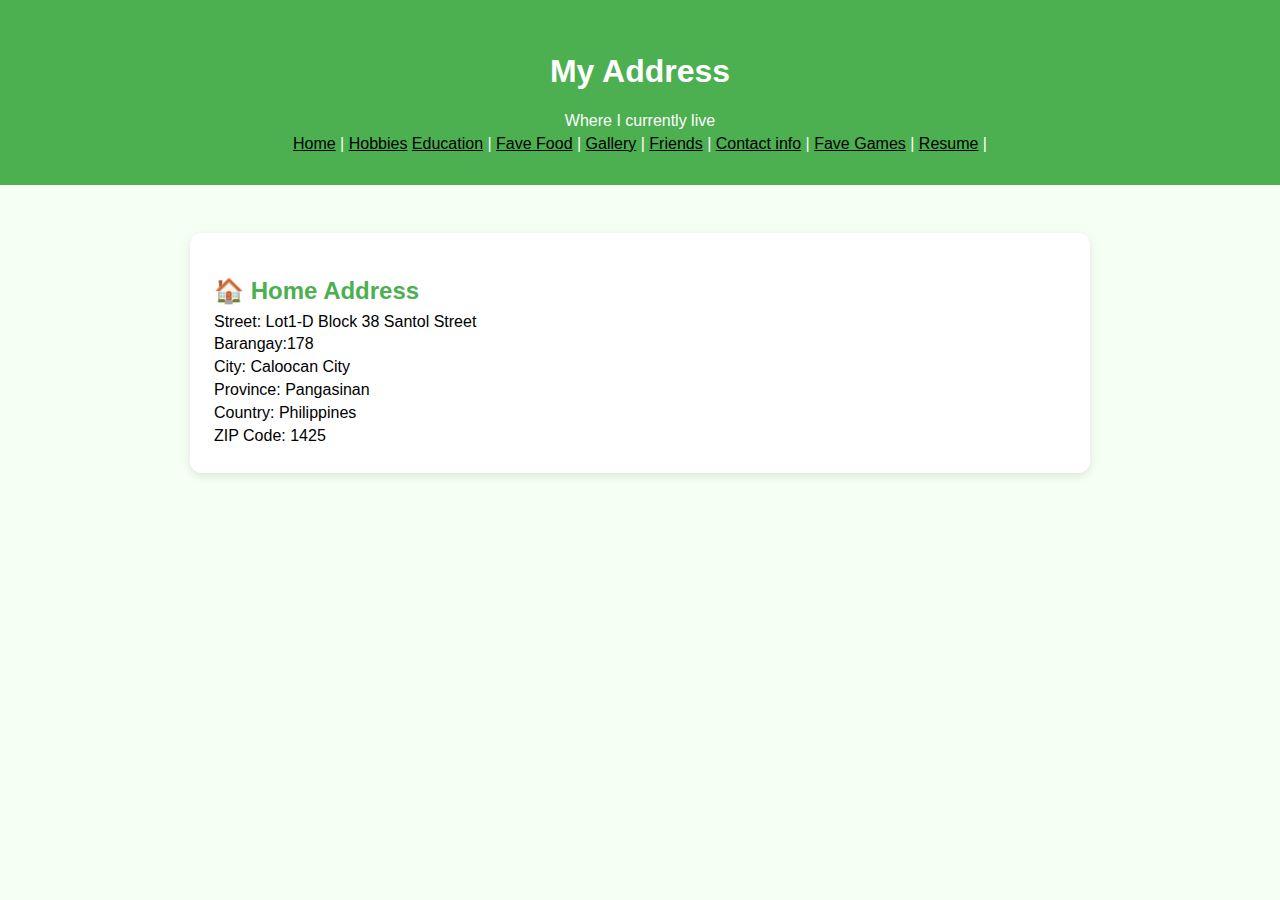
<file: Address.html>
<!DOCTYPE html>
<html lang="en">
<head>
    <meta charset="UTF-8" />
    <meta name="viewport" content="width=device-width, initial-scale=1.0" />
    <title>My Address</title>

    <style>
        body {
            font-family: Arial, sans-serif;
            background: #f6fff4;
            margin: 0;
            padding: 0;
        }
        header {
            background: #4caf50;
            color: white;
            text-align: center;
            padding: 2rem 1rem;
        }
        main {
            max-width: 900px;
            margin: 2rem auto;
            padding: 1rem;
        }
        .address-card {
            background: white;
            padding: 1.5rem;
            margin-bottom: 1.5rem;
            border-radius: 12px;
            box-shadow: 0 3px 10px rgba(0,0,0,0.1);
        }
        h2 {
            color: #4caf50;
            margin-bottom: 0.5rem;
        }
        p {
            font-size: 1rem;
            margin: 0.3rem 0;
        }
        footer {
            background: #dff5e0;
            text-align: center;
            padding: 1rem;
            margin-top: 3rem;
            color: #555;
        }
        a{
            color: black;
        }
    </style>
</head>

<body>

    <header>
        <h1>My Address</h1>
        <p>Where I currently live</p>
        <nav>
            <a href="index.html">Home</a> |
            <a href="Hobbies.html">Hobbies</a>
            <a href="Education.html">Education</a> |
            <a href="Fave food.html">Fave Food</a> |
            <a href="Gallery.html">Gallery</a> | 
            <a href="Friends.html">Friends</a> | 
            <a href="Contact info.html">Contact info</a> | 
            <a href="Fave Games.html">Fave Games</a> | 
            <a href="Resume.html">Resume</a> | 
        </nav>
    </header>

    <main>

        <div class="address-card">
            <h2>🏠 Home Address</h2>
            <p>Street: Lot1-D Block 38 Santol Street</p>
            <p>Barangay:178</p>
            <p>City: Caloocan City</p>
            <p>Province: Pangasinan</p>
            <p>Country: Philippines</p>
            <p>ZIP Code: 1425</p>
        </div>

    </main>

</body>
</html>
</file>
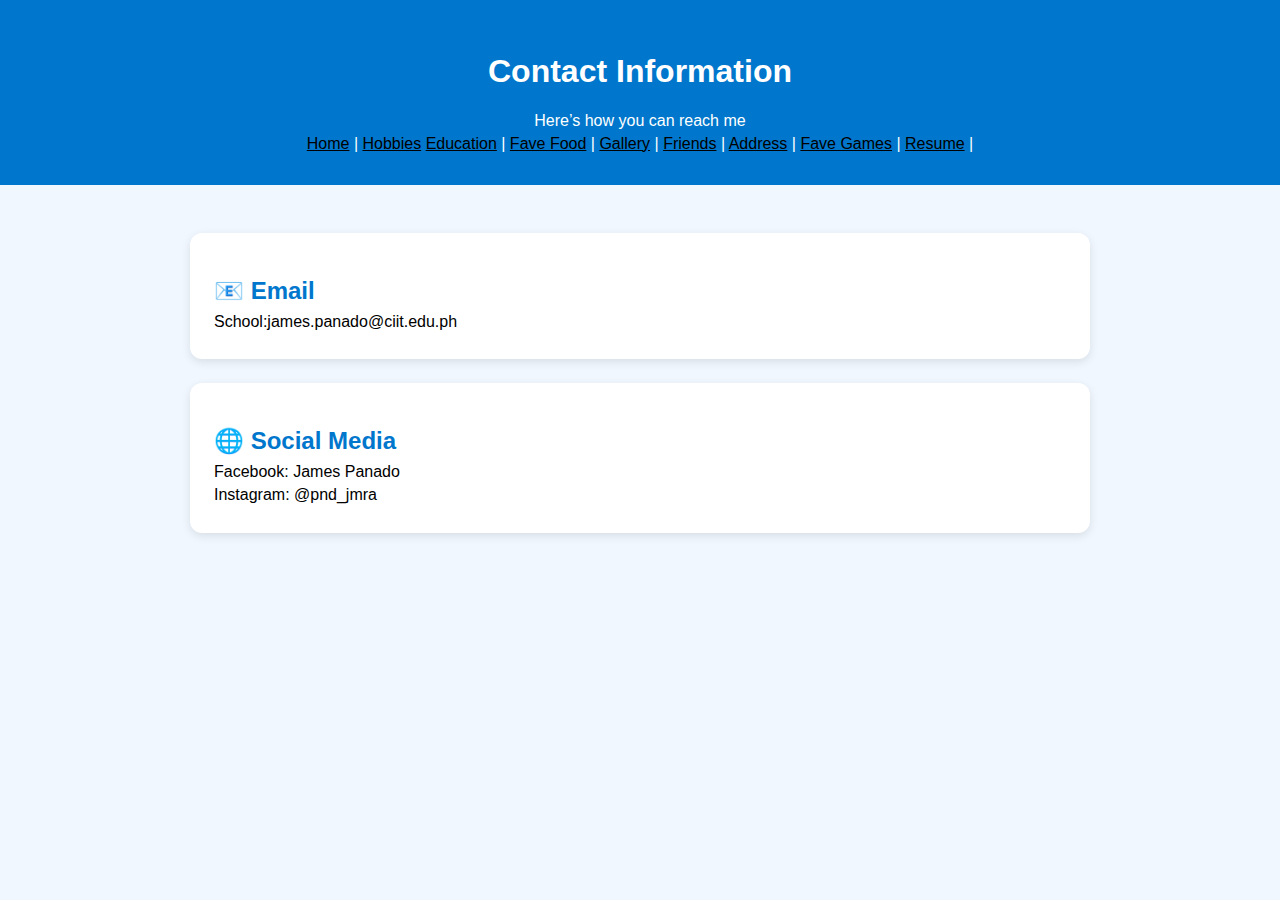
<file: Contact info.html>
<!DOCTYPE html>
<html lang="en">
<head>
    <meta charset="UTF-8" />
    <meta name="viewport" content="width=device-width, initial-scale=1.0" />
    <title>Contact Information</title>

    <style>
        body {
            font-family: Arial, sans-serif;
            background: #f0f7ff;
            margin: 0;
            padding: 0;
        }
        header {
            background: #0077cc;
            color: white;
            padding: 2rem 1rem;
            text-align: center;
        }
        main {
            max-width: 900px;
            margin: 2rem auto;
            padding: 1rem;
        }
        .contact-card {
            background: white;
            padding: 1.5rem;
            margin-bottom: 1.5rem;
            border-radius: 12px;
            box-shadow: 0 3px 10px rgba(0,0,0,0.1);
        }
        h2 {
            color: #0077cc;
            margin-bottom: 0.5rem;
        }
        p {
            margin: 0.3rem 0;
            font-size: 1rem;
        }
        footer {
            background: #dceeff;
            text-align: center;
            padding: 1rem;
            margin-top: 3rem;
            color: #555;
        }
        a{
            color: black;
        }
    </style>
</head>

<body>

    <header>
        <h1>Contact Information</h1>
        <p>Here’s how you can reach me</p>
          <nav>
            <a href="index.html">Home</a> |
            <a href="Hobbies.html">Hobbies</a>
            <a href="Education.html">Education</a> |
            <a href="Fave food.html">Fave Food</a> |
            <a href="Gallery.html">Gallery</a> | 
            <a href="Friends.html">Friends</a> | 
            <a href="Address.html">Address</a> | 
            <a href="Fave Games.html">Fave Games</a> | 
            <a href="Resume.html">Resume</a> | 
        </nav>
    </header>

    <main>

        <div class="contact-card">
            <h2>📧 Email</h2>
            <p>School:james.panado@ciit.edu.ph</p>
        </div>

        <div class="contact-card">
            <h2>🌐 Social Media</h2>
            <p>Facebook: James Panado</p>
            <p>Instagram: @pnd_jmra</p>
        </div>

    </main>

</body>
</html>
</file>
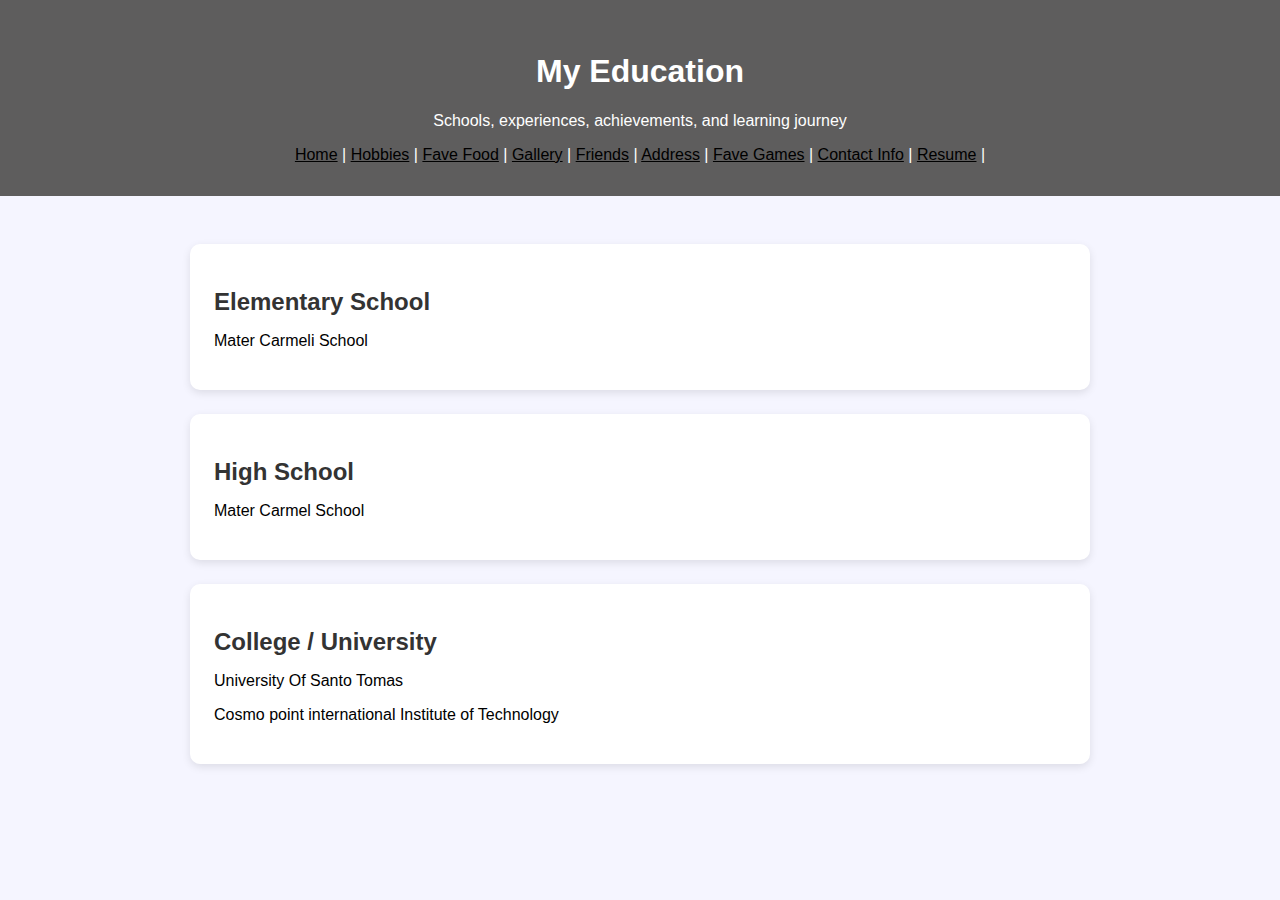
<file: Education.html>
<!DOCTYPE html>
<html lang="en">
<head>
    <meta charset="UTF-8" />
    <meta name="viewport" content="width=device-width, initial-scale=1.0" />
    <title>My Education</title>

    <style>
        body {
            font-family: Arial, sans-serif;
            background: #f5f5ff;
            margin: 0;
            padding: 0;
        }
        header {
            background: #5e5d5d;
            color: white;
            padding: 2rem;
            text-align: center;
        }
        main {
            max-width: 900px;
            margin: 2rem auto;
            padding: 1rem;
        }
        .edu-card {
            background: white;
            padding: 1.5rem;
            margin-bottom: 1.5rem;
            border-radius: 10px;
            box-shadow: 0 3px 8px rgba(0,0,0,0.1);
        }
        h2 {
            color: #333;
            margin-bottom: 0.5rem;
        }
        footer {
            background: #e3e3ff;
            text-align: center;
            padding: 1rem;
            margin-top: 3rem;
            color: #555;
        }
        a{
            color:  black;
        }
    </style>
</head>

<body>

    <header>
        <h1>My Education</h1>
        <p>Schools, experiences, achievements, and learning journey</p>
         <nav>
            <a href="index.html">Home</a> |
            <a href="Hobbies.html">Hobbies</a> |
            <a href="Fave food.html">Fave Food</a> |
            <a href="Gallery.html">Gallery</a> | 
            <a href="Friends.html">Friends</a> | 
            <a href="Address.html">Address</a> | 
            <a href="Fave Games.html">Fave Games</a> | 
            <a href="Contact info.html">Contact Info</a> | 
            <a href="Resume.html">Resume</a> | 
        </nav>
    </header>

    <main>
        <div class="edu-card">
            <h2>Elementary School</h2>
            <p>Mater Carmeli School</p>
        </div>

        <div class="edu-card">
            <h2>High School</h2>
            <p>Mater Carmel School</p>
        </div>

        <div class="edu-card">
            <h2>College / University</h2>
            <p>University Of Santo Tomas</p>
            <p>Cosmo point international Institute of Technology</p>
        </div>
    </main>

</body>
</html>
</file>
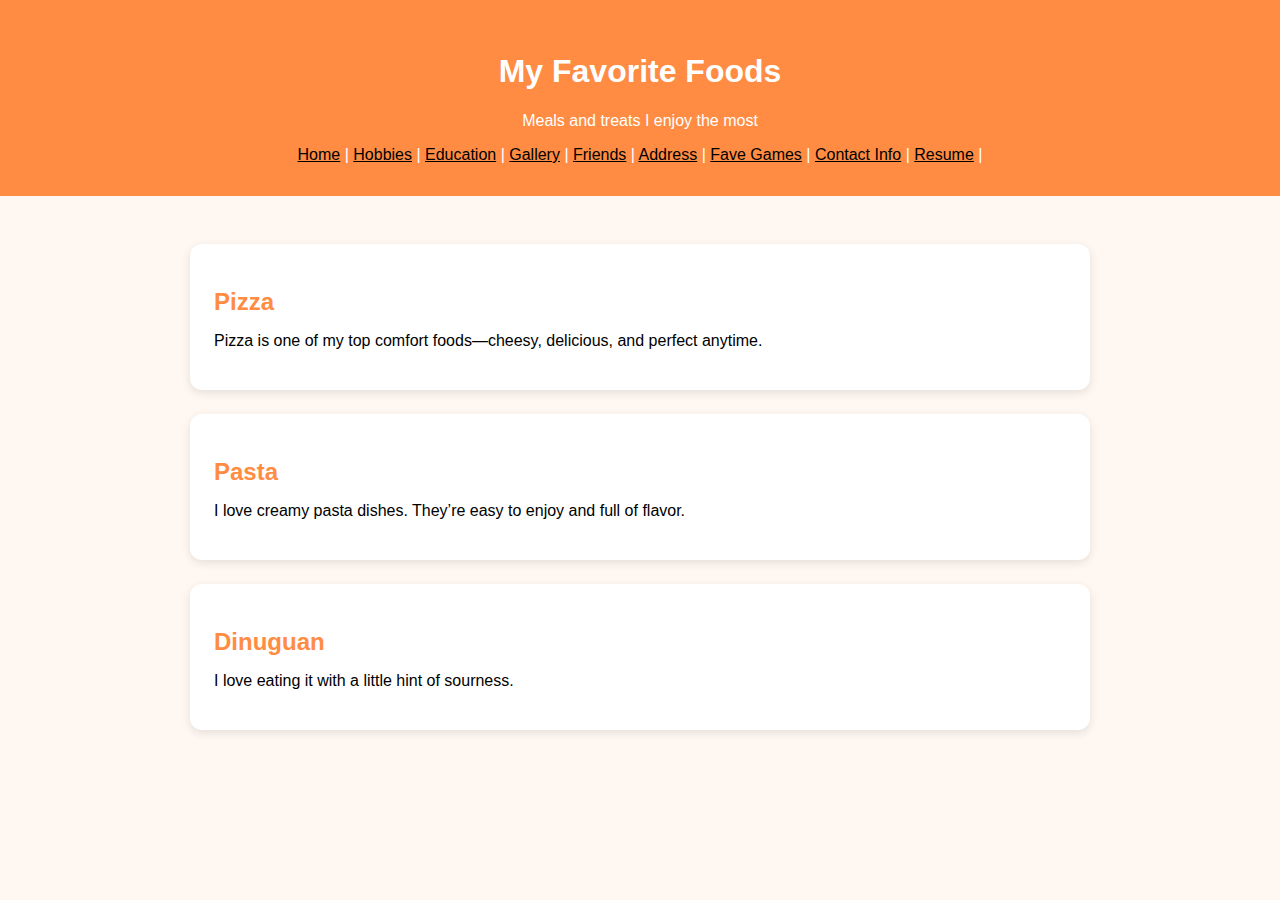
<file: Fave food.html>
<!DOCTYPE html>
<html lang="en">
<head>
    <meta charset="UTF-8" />
    <meta name="viewport" content="width=device-width, initial-scale=1.0" />
    <title>My Favorite Foods</title>

    <style>
        body {
            font-family: Arial, sans-serif;
            background: #fff8f2;
            margin: 0;
            padding: 0;
        }
        header {
            background: #ff8c42;
            color: white;
            text-align: center;
            padding: 2rem 1rem;
        }
        main {
            max-width: 900px;
            margin: 2rem auto;
            padding: 1rem;
        }
        .food-card {
            background: white;
            padding: 1.5rem;
            margin-bottom: 1.5rem;
            border-radius: 12px;
            box-shadow: 0 3px 10px rgba(0,0,0,0.1);
        }
        h2 {
            color: #ff8c42;
            margin-bottom: 0.5rem;
        }
        footer {
            background: #ffe3cf;
            text-align: center;
            padding: 1rem;
            margin-top: 3rem;
            color: #555;
        }
        a{
            color: black;
        }
    </style>
</head>

<body>

    <header>
        <h1>My Favorite Foods</h1>
        <p>Meals and treats I enjoy the most</p>
        <nav>
            <a href="index.html">Home</a> |
            <a href="Hobbies.html">Hobbies</a> |
            <a href="Education.html">Education</a> |
            <a href="Gallery.html">Gallery</a> | 
            <a href="Friends.html">Friends</a> | 
            <a href="Address.html">Address</a> | 
            <a href="Fave Games.html">Fave Games</a> | 
            <a href="Contact info.html">Contact Info</a> | 
            <a href="Resume.html">Resume</a> | 
        </nav>
    </header>

    <main>

        <div class="food-card">
            <h2>Pizza</h2>
            <p>Pizza is one of my top comfort foods—cheesy, delicious, and perfect anytime.</p>
        </div>

        <div class="food-card">
            <h2>Pasta</h2>
            <p>I love creamy pasta dishes. They’re easy to enjoy and full of flavor.</p>
        </div>

        <div class="food-card">
            <h2>Dinuguan</h2>
            <p>I love eating it with a little hint of sourness.</p>
        </div>

    </main>

</body>
</html>
</file>
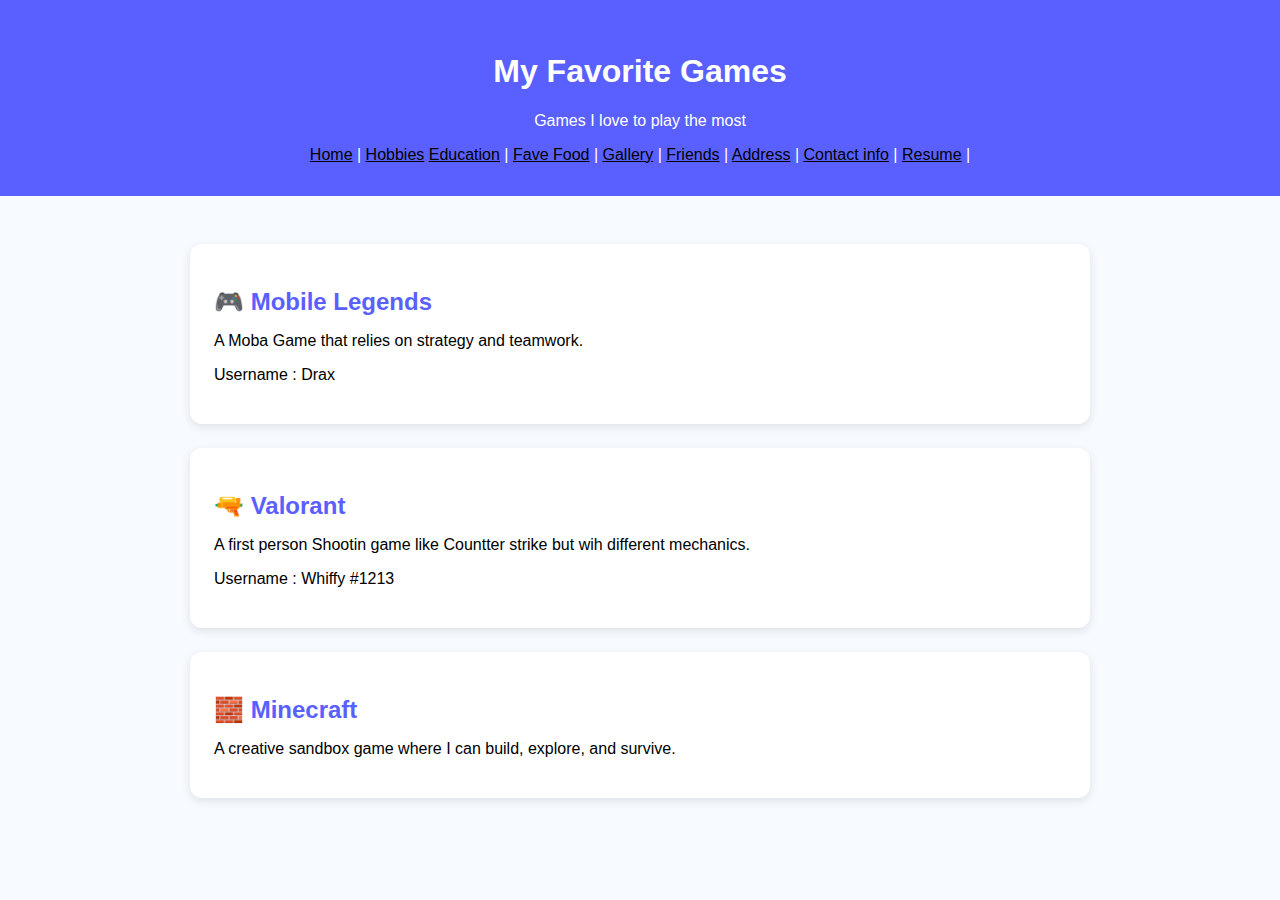
<file: Fave Games.html>
<!DOCTYPE html>
<html lang="en">
<head>
    <meta charset="UTF-8" />
    <meta name="viewport" content="width=device-width, initial-scale=1.0" />
    <title>My Favorite Games</title>

    <style>
        body {
            font-family: Arial, sans-serif;
            background: #f7faff;
            margin: 0;
            padding: 0;
        }
        header {
            background: #5a60ff;
            color: white;
            padding: 2rem 1rem;
            text-align: center;
        }
        main {
            max-width: 900px;
            margin: 2rem auto;
            padding: 1rem;
        }
        .game-card {
            background: white;
            padding: 1.5rem;
            margin-bottom: 1.5rem;
            border-radius: 12px;
            box-shadow: 0 3px 10px rgba(0,0,0,0.1);
        }
        h2 {
            color: #5a60ff;
            margin-bottom: 0.5rem;
        }
        footer {
            background: #dce1ff;
            text-align: center;
            padding: 1rem;
            margin-top: 3rem;
            color: #555;
        }
        a{
            color: black;
        }
    </style>
</head>

<body>

    <header>
        <h1>My Favorite Games</h1>
        <p>Games I love to play the most</p>
        <nav>
            <a href="index.html">Home</a> |
            <a href="Hobbies.html">Hobbies</a>
            <a href="Education.html">Education</a> |
            <a href="Fave food.html">Fave Food</a> |
            <a href="Gallery.html">Gallery</a> | 
            <a href="Friends.html">Friends</a> | 
            <a href="Address.html">Address</a> | 
            <a href="Contact info.html">Contact info</a> | 
            <a href="Resume.html">Resume</a> |
        </nav>
    </header>

    <main>

        <div class="game-card">
            <h2>🎮 Mobile Legends</h2>
            <p>A Moba Game that relies on strategy and teamwork.</p>
            <p>Username : Drax</p>
        </div>

        <div class="game-card">
            <h2>🔫 Valorant</h2>
            <p>A first person Shootin game like Countter strike but wih different mechanics.</p>
            <p>Username : Whiffy #1213</p>
        </div>

        <div class="game-card">
            <h2>🧱 Minecraft</h2>
            <p>A creative sandbox game where I can build, explore, and survive.</p>
        </div>

    
    </main>


</body>
</html>
</file>
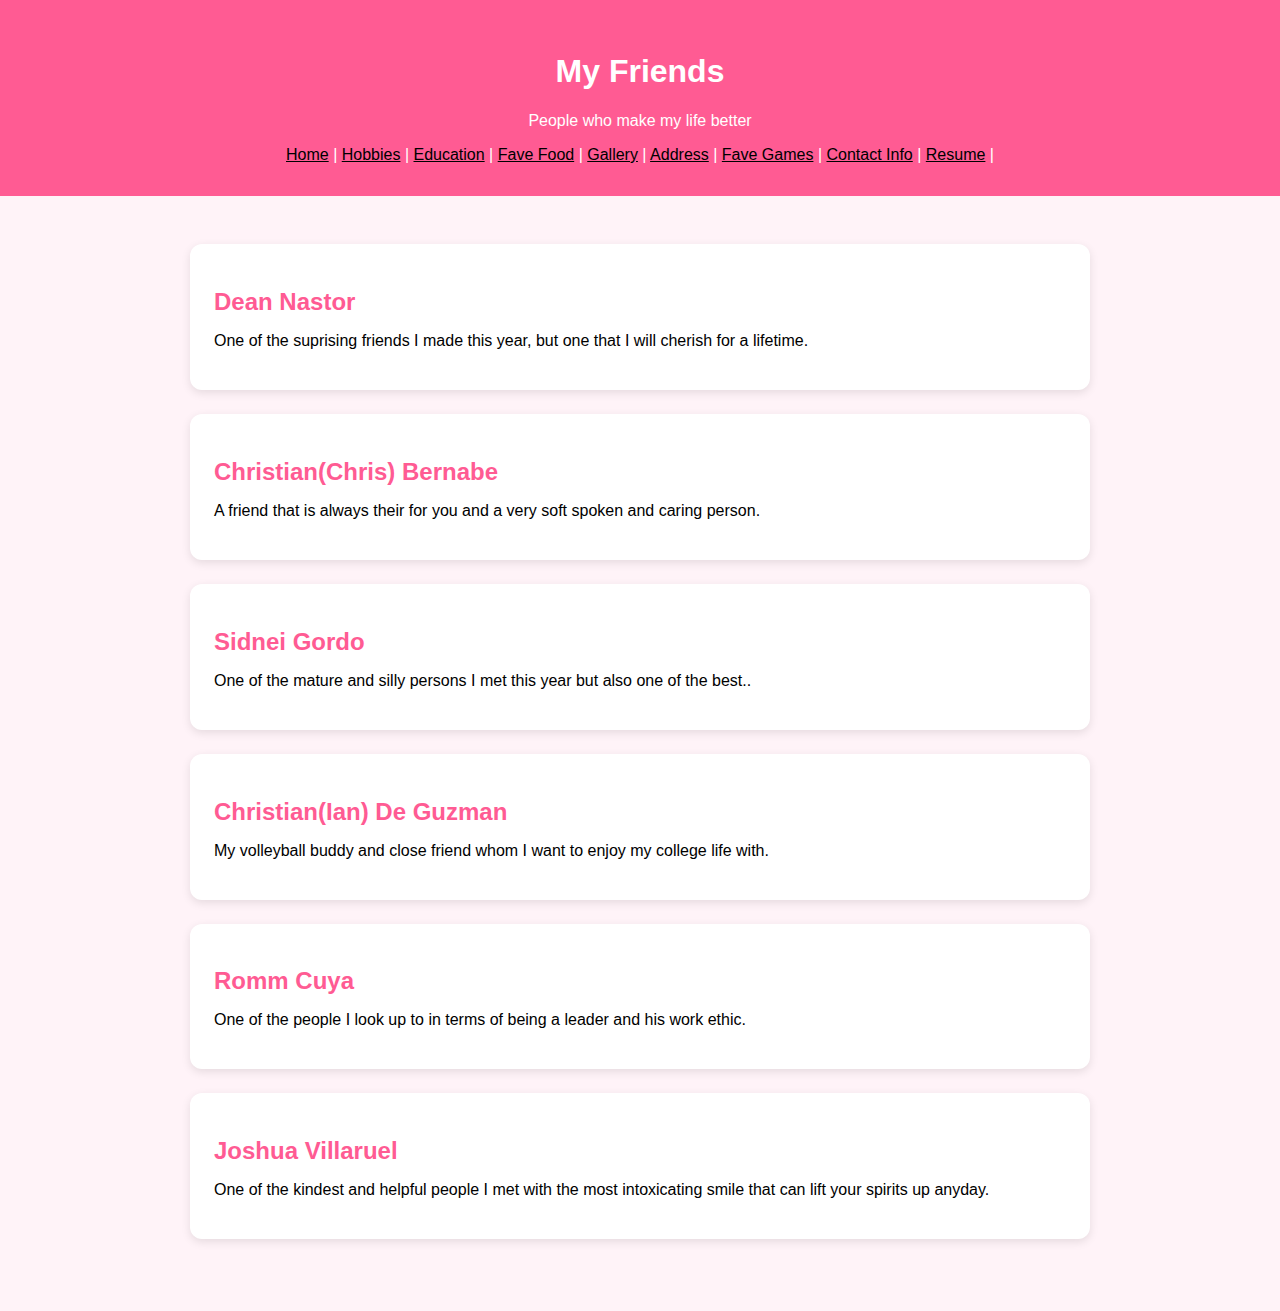
<file: Friends.html>
<!DOCTYPE html>
<html lang="en">
<head>
    <meta charset="UTF-8" />
    <meta name="viewport" content="width=device-width, initial-scale=1.0" />
    <title>My Friends</title>

    <style>
        body {
            font-family: Arial, sans-serif;
            background: #fff3f8;
            margin: 0;
            padding: 0;
        }
        header {
            background: #ff5b93;
            color: white;
            text-align: center;
            padding: 2rem 1rem;
        }
        main {
            max-width: 900px;
            margin: 2rem auto;
            padding: 1rem;
        }
        .friend-card {
            background: white;
            padding: 1.5rem;
            margin-bottom: 1.5rem;
            border-radius: 12px;
            box-shadow: 0 3px 10px rgba(0,0,0,0.1);
        }
        h2 {
            color: #ff5b93;
            margin-bottom: 0.5rem;
        }
        footer {
            background: #ffd4e4;
            text-align: center;
            padding: 1rem;
            margin-top: 3rem;
            color: #555;
        }
        a{
            color: #000;
        }
    </style>
</head>

<body>

    <header>
        <h1>My Friends</h1>
        <p>People who make my life better</p>
        <nav>
             <a href="index.html">Home</a> | 
            <a href="Hobbies.html">Hobbies</a> |
            <a href="Education.html">Education</a> |
            <a href="Fave food.html">Fave Food</a> |
            <a href="Gallery.html">Gallery</a> | 
            <a href="Address.html">Address</a> | 
            <a href="Fave Games.html">Fave Games</a> | 
            <a href="Contact info.html">Contact Info</a> | 
            <a href="Resume.html">Resume</a> | 
        </nav>
    </header>

    <main>

        <div class="friend-card">
            <h2> Dean Nastor</h2>
            <p>One of the suprising friends I made this year, but one that I will cherish for a lifetime.</p>
        </div>

        <div class="friend-card">
            <h2> Christian(Chris) Bernabe</h2>
            <p>A friend that is always their for you and a very soft spoken and caring person.</p>
        </div>

        <div class="friend-card">
            <h2>Sidnei Gordo</h2>
            <p>One of the mature and silly persons I met this year but also one of the best..</p>
        </div>

        <div class="friend-card">
            <h2>Christian(Ian) De Guzman</h2>
            <p>My volleyball buddy and close friend whom I want to enjoy my college life with.</p>
        </div>

        <div class="friend-card">
            <h2>Romm Cuya</h2>
            <p>One of the people I look up to in terms of being a leader and his work ethic.</p>
        </div>

        <div class="friend-card">
            <h2>Joshua Villaruel</h2>
            <p>One of the kindest and helpful people I met with the most intoxicating smile that can lift your spirits up anyday.</p>
        </div>

    </main>

</body>
</html>
</file>
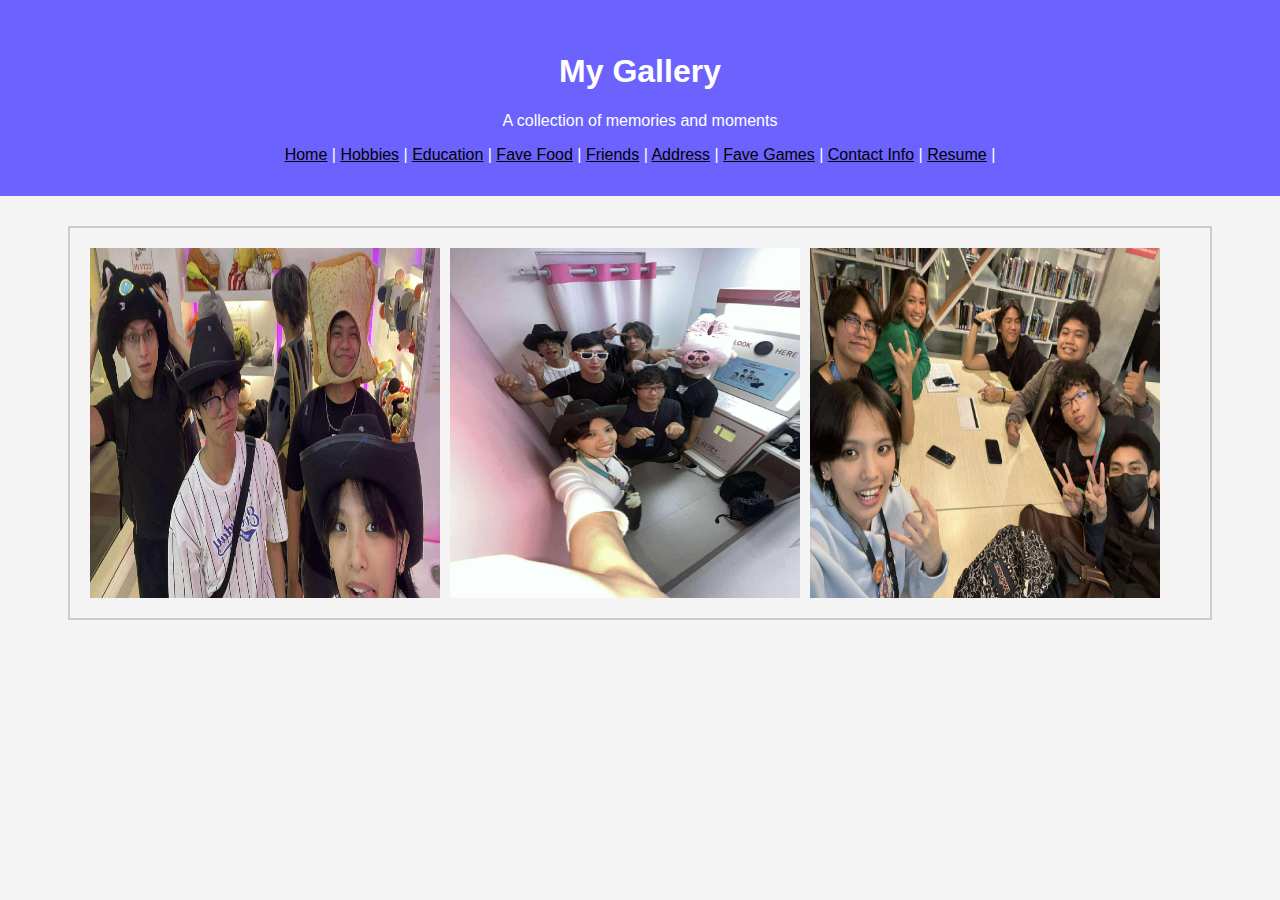
<file: Gallery.html>
<!DOCTYPE html>
<html lang="en">
<head>
    <meta charset="UTF-8">
    <meta name="viewport" content="width=device-width, initial-scale=1.0">
    <title>My Photo Gallery</title>

    <style>
        body {
            font-family: Arial, sans-serif;
            background: #f4f4f4;
            margin: 0;
            padding: 0;
        }
        header {
            background: #6c63ff;
            color: white;
            text-align: center;
            padding: 2rem 1rem;
        }
        .gallery-container {
            max-width: 1100px;
            margin: 30px auto;
            padding: 10px;
            display: grid;
            grid-template-columns: repeat(auto-fill, minmax(250px, 1fr));
            grid-gap: 20px;
        }
        .gallery-item {
            background: white;
            border-radius: 12px;
            overflow: hidden;
            box-shadow: 0 3px 10px rgba(0,0,0,0.1);
            transition: transform 0.2s ease;
        }
        .gallery-item:hover {
            transform: scale(1.03);
        }
        .gallery-item img {
            width: 100%;
            height: 180px;
            object-fit: cover;
            display: block;
        }
        footer {
            background: #e5e3ff;
            text-align: center;
            padding: 1rem;
            margin-top: 3rem;
            color: #444;
        }
        a{
            color: black;
        }
    </style>
</head>

<body>

    <header>
        <h1>My Gallery</h1>
        <p>A collection of memories and moments</p>
        <nav>
             <a href="index.html">Home</a> | 
            <a href="Hobbies.html">Hobbies</a> |
            <a href="Education.html">Education</a> |
            <a href="Fave food.html">Fave Food</a> |
            <a href="Friends.html">Friends</a> | 
            <a href="Address.html">Address</a> | 
            <a href="Fave Games.html">Fave Games</a> | 
            <a href="Contact info.html">Contact Info</a> | 
            <a href="Resume.html">Resume</a> | 
        </nav>
    </header>

   <style>
    .gallery-container {
        width: 1200px;
        border: 2px solid #ccc;
        padding: 20px;
        display: flex;
        gap: 10px;
    }

    .Gala, .Chika {
        width: 350px; 
        height: 350px;
        overflow: hidden; 
    }

    .gallery-container img {
        width: 100%;
        height: 100%;
        object-fit: fill; 
    }
</style>

<div class="gallery-container">

    <div class="Gala numba 1">
        <img src="Gala 1.jpg" alt="Photo 1">
    </div>

    <div class="Gala numba 2">
        <img src="Gala 2.jpg" alt="Photo 2">
    </div>

    <div class="Chika time">
        <img src="Chika.jpg" alt="Photo 3">
    </div>

</div>


</body>
</html>
</file>
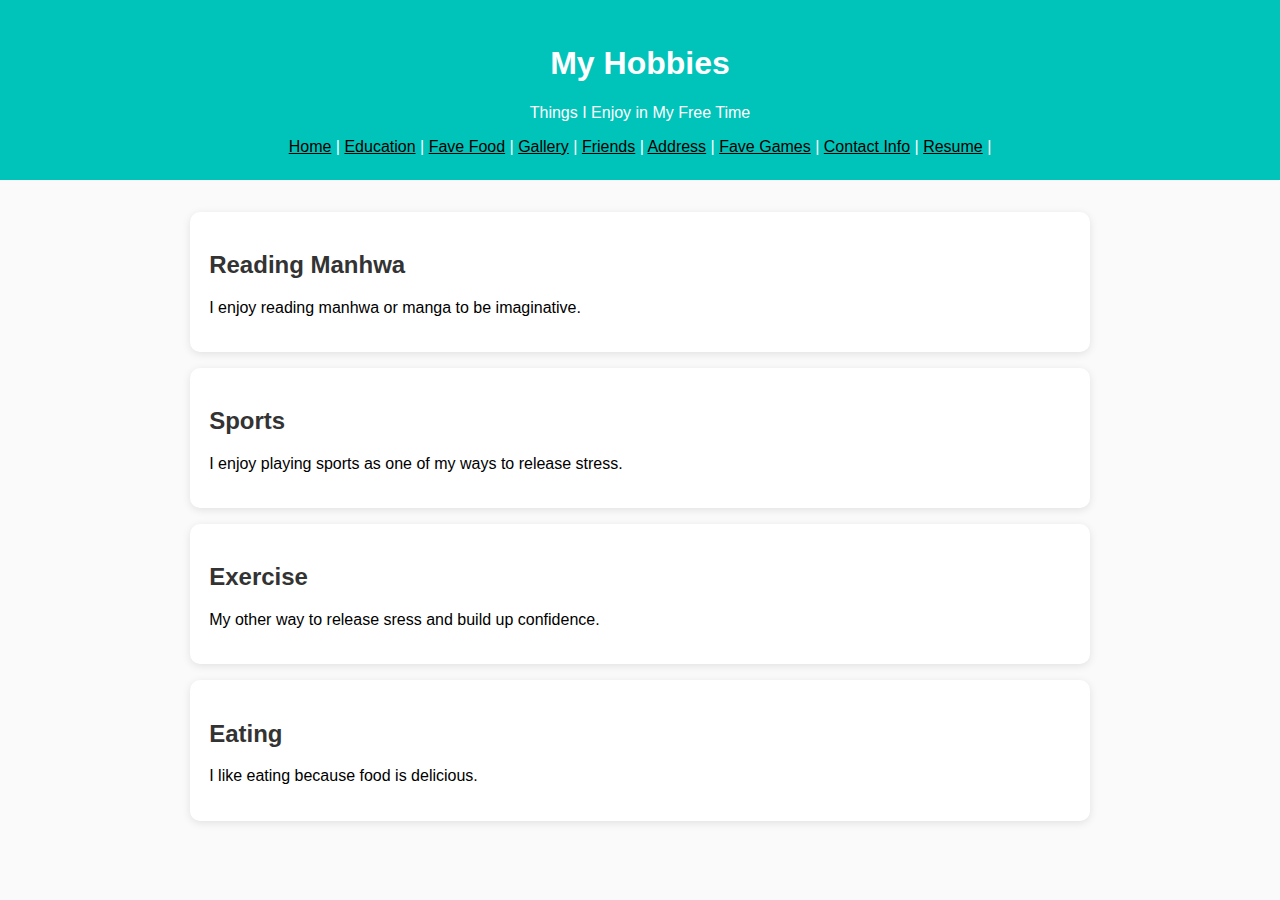
<file: Hobbies.html>
<!DOCTYPE html>
<html lang="en">
<head>
    <meta charset="UTF-8" />
    <meta name="viewport" content="width=device-width, initial-scale=1.0" />
    <title>My Hobbies</title>

    <style>
        body {
            font-family: Arial, sans-serif;
            background: #fafafa;
            margin: 0;
            padding: 0;
        }
        header {
            background: #00c4ba;
            color: white;
            text-align: center;
            padding: 1.5rem;
        }
        main {
            max-width: 900px;
            margin: auto;
            padding: 2rem;
        }
        h2 {
            color: #333;
        }
        .hobby {
            background: white;
            padding: 1.2rem;
            border-radius: 10px;
            margin-bottom: 1rem;
            box-shadow: 0 2px 8px rgba(0,0,0,0.1);
        }
        a{
            color: black;
        }
    </style>
</head>

<body>

    <header>
        <h1>My Hobbies</h1>
        <p>Things I Enjoy in My Free Time</p>
        <nav>
            <a href="index.html">Home</a> |
            <a href="Education.html">Education</a> |
            <a href="Fave food.html">Fave Food</a> |
            <a href="Gallery.html">Gallery</a> | 
            <a href="Friends.html">Friends</a> | 
            <a href="Address.html">Address</a> | 
            <a href="Fave Games.html">Fave Games</a> | 
            <a href="Contact info.html">Contact Info</a> | 
            <a href="Resume.html">Resume</a> | 
        </nav>
    </header>

    <main>
        <div class="hobby">
            <h2>Reading Manhwa</h2>
            <p>I enjoy reading manhwa or manga to be imaginative.</p>
        </div>

        <div class="hobby">
            <h2>Sports</h2>
            <p>I enjoy playing sports as one of my ways to release stress.</p>
        </div>

        <div class="hobby">
            <h2>Exercise</h2>
            <p>My other way to release sress and build up confidence.</p>
        </div>

        <div class="hobby">
            <h2>Eating</h2>
            <p>I like eating because food is delicious.</p>
        </div>
    </main>

</body>
</html>
</file>
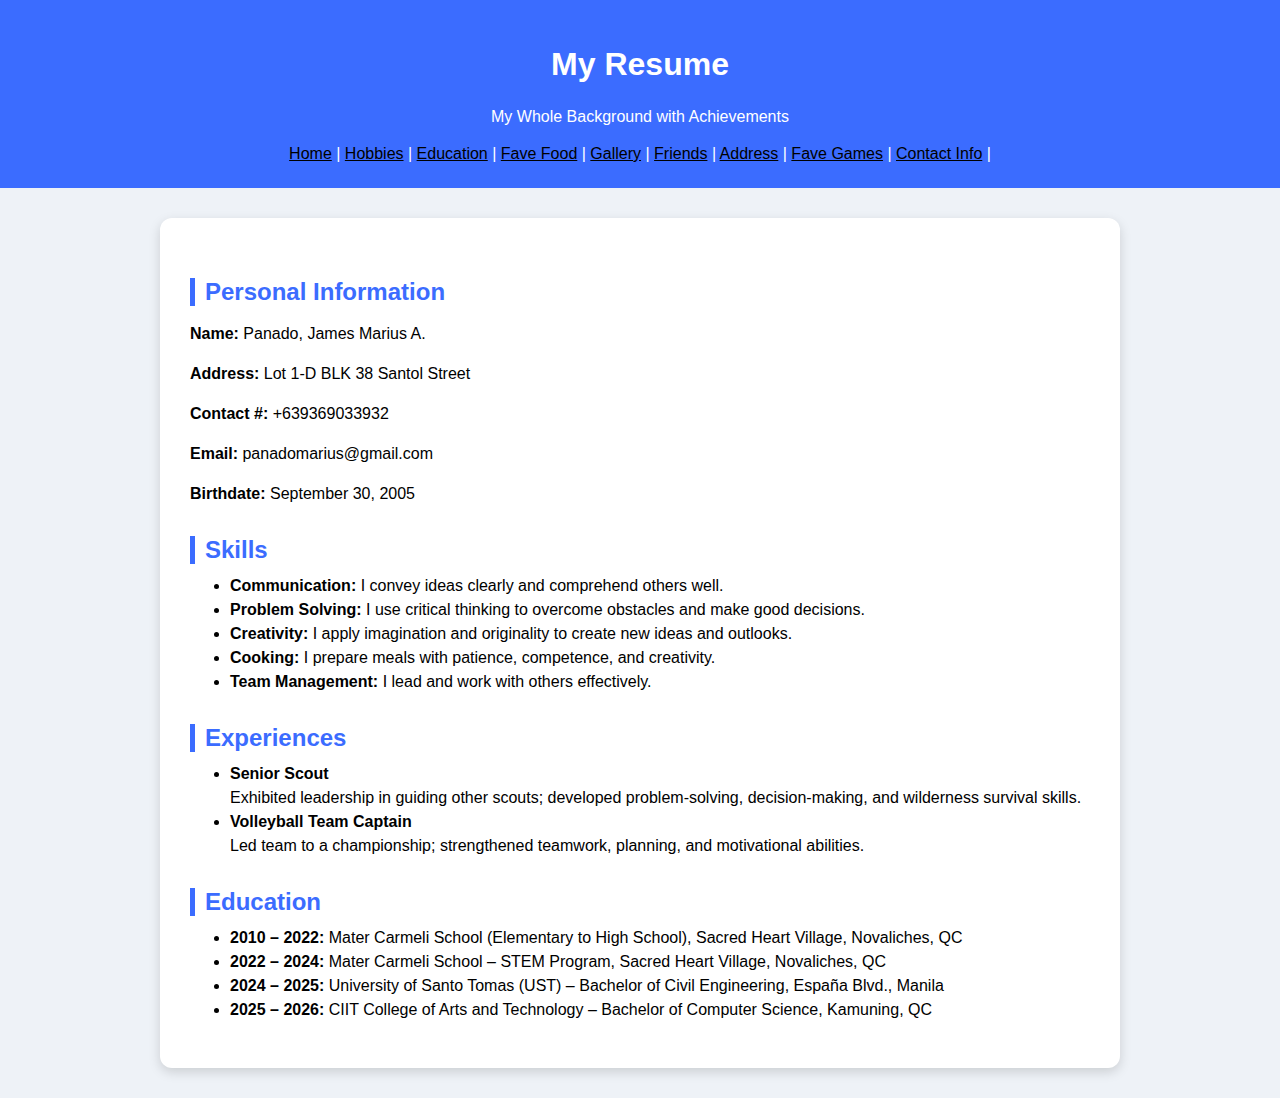
<file: Resume.html>
<!DOCTYPE html>
<html lang="en">
<head>
    <meta charset="UTF-8">
    <meta name="viewport" content="width=device-width, initial-scale=1.0">
    <title>My Resume</title>

    <style>
        body {
            font-family: Arial, sans-serif;
            background: #eef2f7;
            margin: 0;
            padding: 0;
        }
        header {
            background: #3b6cff;
            color: white;
            padding: 25px;
            text-align: center;
        }
        .resume-container {
            max-width: 900px;
            background: white;
            padding: 30px;
            margin: 30px auto;
            border-radius: 12px;
            box-shadow: 0 4px 12px rgba(0,0,0,0.15);
        }
        h2 {
            color: #3b6cff;
            border-left: 5px solid #3b6cff;
            padding-left: 10px;
            margin-top: 30px;
            margin-bottom: 10px;
        }
        p, li {
            font-size: 16px;
            line-height: 1.5;
        }
        ul {
            margin-top: 8px;
        }
        a{
            color: black;
        }
    </style>
</head>
<body>

    <header>
        <h1>My Resume</h1>
        <p>My Whole Background with Achievements</p>
        <nav>
            <a href="index.html">Home</a> | 
            <a href="Hobbies.html">Hobbies</a> |
            <a href="Education.html">Education</a> |
            <a href="Fave food.html">Fave Food</a> |
            <a href="Gallery.html">Gallery</a> | 
            <a href="Friends.html">Friends</a> | 
            <a href="Address.html">Address</a> | 
            <a href="Fave Games.html">Fave Games</a> | 
            <a href="Contact info.html">Contact Info</a> | 
        </nav>
    </header>

    <div class="resume-container">

        <!-- PERSONAL INFO -->
        <h2>Personal Information</h2>
        <p><strong>Name:</strong> Panado, James Marius A.</p>
        <p><strong>Address:</strong> Lot 1-D BLK 38 Santol Street</p>
        <p><strong>Contact #:</strong> +639369033932</p>
        <p><strong>Email:</strong> panadomarius@gmail.com</p>
        <p><strong>Birthdate:</strong> September 30, 2005</p>

        <!-- SKILLS -->
        <h2>Skills</h2>
        <ul>
            <li><strong>Communication:</strong> I convey ideas clearly and comprehend others well.</li>
            <li><strong>Problem Solving:</strong> I use critical thinking to overcome obstacles and make good decisions.</li>
            <li><strong>Creativity:</strong> I apply imagination and originality to create new ideas and outlooks.</li>
            <li><strong>Cooking:</strong> I prepare meals with patience, competence, and creativity.</li>
            <li><strong>Team Management:</strong> I lead and work with others effectively.</li>
        </ul>

        <!-- EXPERIENCES -->
        <h2>Experiences</h2>
        <ul>
            <li>
                <strong>Senior Scout</strong><br>
                Exhibited leadership in guiding other scouts; developed problem-solving, decision-making, and wilderness survival skills.
            </li>
            <li>
                <strong>Volleyball Team Captain</strong><br>
                Led team to a championship; strengthened teamwork, planning, and motivational abilities.
            </li>
        </ul>

        <!-- EDUCATION -->
        <h2>Education</h2>
        <ul>
            <li>
                <strong>2010 – 2022:</strong> Mater Carmeli School (Elementary to High School), Sacred Heart Village, Novaliches, QC
            </li>
            <li>
                <strong>2022 – 2024:</strong> Mater Carmeli School – STEM Program, Sacred Heart Village, Novaliches, QC
            </li>
            <li>
                <strong>2024 – 2025:</strong> University of Santo Tomas (UST) – Bachelor of Civil Engineering, España Blvd., Manila
            </li>
            <li>
                <strong>2025 – 2026:</strong> CIIT College of Arts and Technology – Bachelor of Computer Science, Kamuning, QC
            </li>
        </ul>

    </div>

</body>
</html>
</file>
